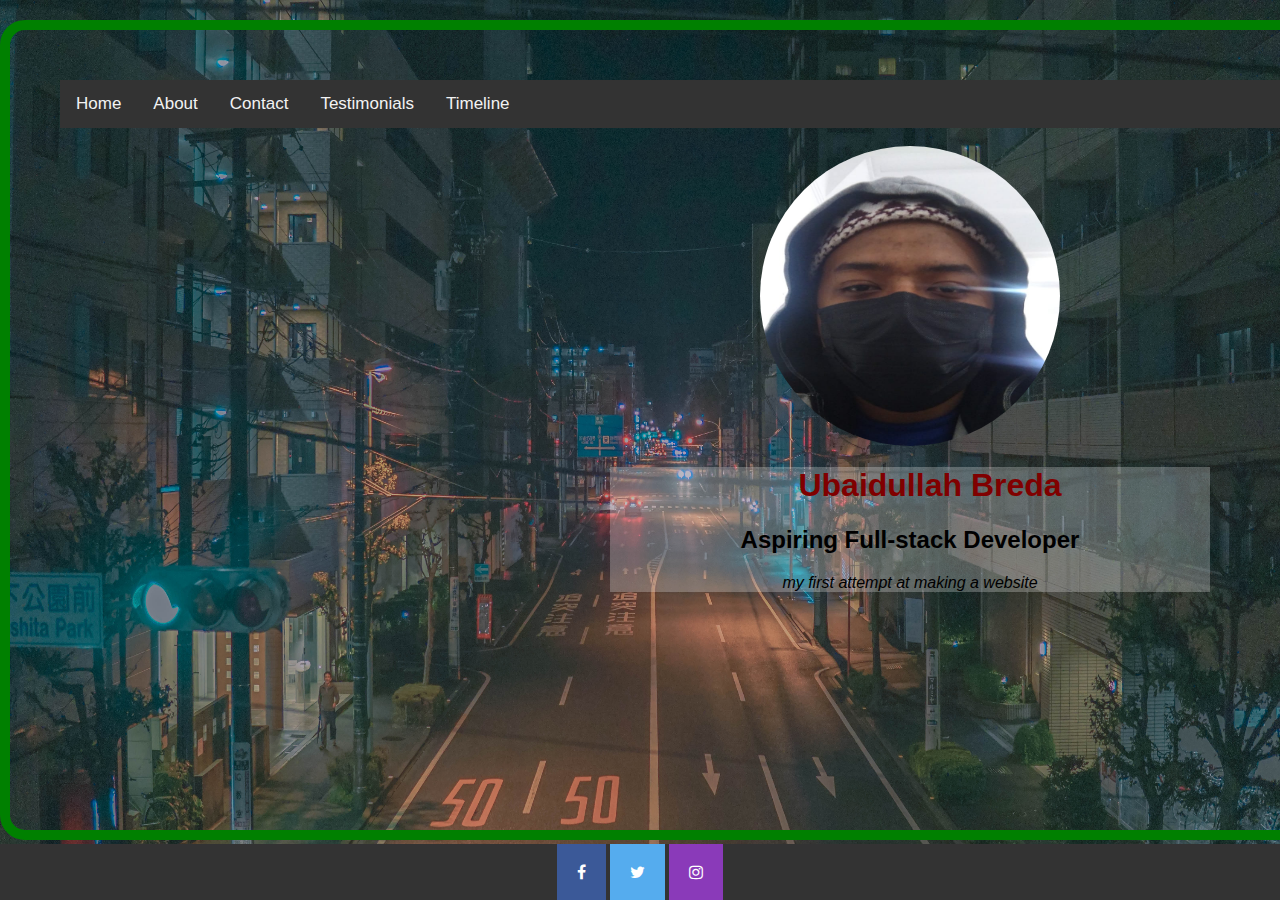
<file: index.html>
<!DOCTYPE html>
<html lang="en">
  <head>
    <meta charset="UTF-8" />
    <meta name="viewport" content="width=device-width, initial-scale=1.0" />
    <title>Home</title>
    <link rel="stylesheet" href="styles.css" />
    <link
      rel="stylesheet"
      href="https://cdnjs.cloudflare.com/ajax/libs/font-awesome/4.7.0/css/font-awesome.min.css"
    />
  </head>
  <!-- CSS -->
  <style>
    .homepic {
      width: 300px;
      height: 300px;
      border-radius: 50%;
      display: block;
      margin-left: auto;
      margin-right: auto;
     
    }
    body {
      width: 1700px;
      height: 700px;
      
    }
    .boi {
      width: 600px;
      display: block;
      margin-left: auto;
      margin-right: auto;
      background: rgba(255, 255, 255, 0.25);
      text-align: center;
    }
  </style>
  <body>
    <!-- navigation -->
    <div>
      <nav>
        <ul>
          <li><a href="index.html">Home</a></li>
          <li><a href="about.html">About</a></li>
          <li><a href="contactform.html">Contact</a></li>
          <li><a href="testimonial.html">Testimonials</a></li>
          <li><a href="timeline.html">Timeline</a></li>
        </ul>
      </nav>
    </div>
    <br>
    <img class="homepic" src="homepic.jpeg" alt="">

    <div class="boi">
      <h1>Ubaidullah Breda</h1>
      <h2>Aspiring Full-stack Developer</h2>
      <p>
        <i> my first attempt at making a website </i>
      </p>
    </div>
    <br /><br />
    <footer>
  <div class="footer">
   <!-- media icons -->
<div class="icons">
  <a
    href="https://www.facebook.com/ubaidullah.breda.3/"
    class="fa fa-facebook"
  ></a>
  <a href="https://twitter.com/Bredaubaidullah" class="fa fa-twitter"></a>
  <a
    href="https://www.instagram.com/bredaubaidullah/"
    class="fa fa-instagram"
  ></a>
</div>
</footer>
  </body>
</html>
</file>
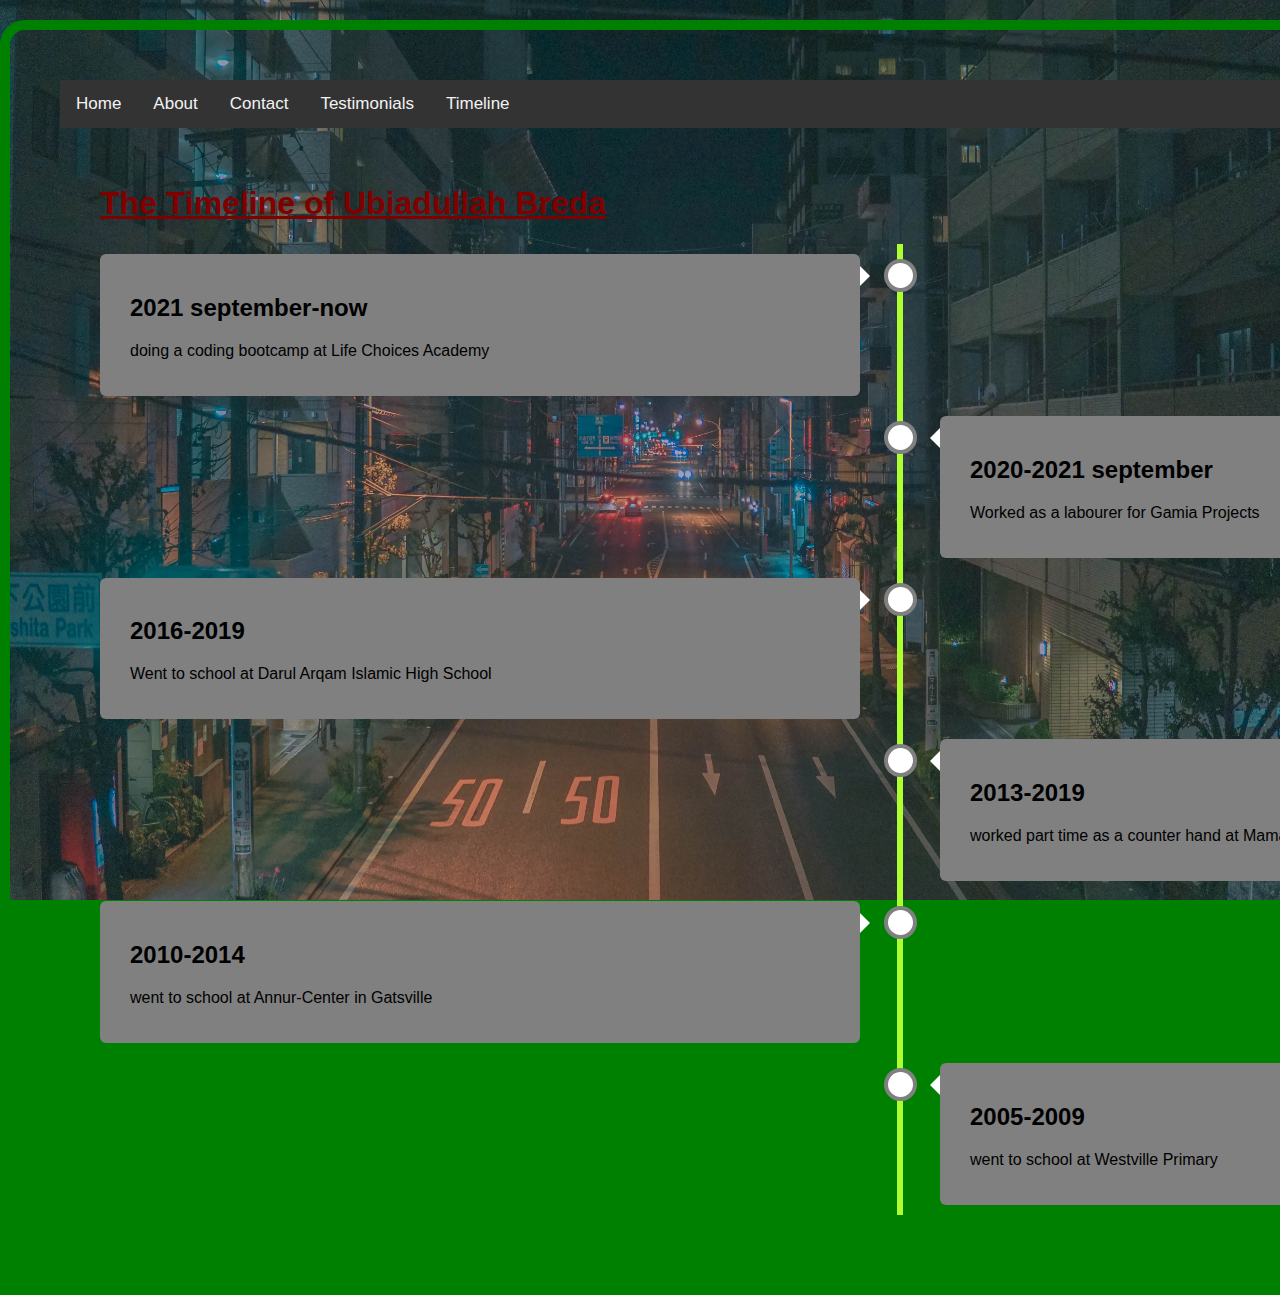
<file: timeline.html>
<!DOCTYPE html>
<html lang="en">
  <head>
    <meta charset="UTF-8" />
    <meta name="viewport" content="width=device-width, initial-scale=1.0" />
    <title>Timeline</title>
    <link rel="stylesheet" href="styles.css" />
  </head>
  <style>
    * {
      box-sizing: border-box;
    }

    body {
      background-color: green;
      font-family: -apple-system, BlinkMacSystemFont, "Segoe UI", Roboto,
          Oxygen, Ubuntu, Cantarell, "Open Sans", "Helvetica Neue", sans-serif;
      width: 1800px;
    }

    .timeline {
      position: relative;
      max-width: 1700px;
      margin: 0 auto;
    }

    .timeline::after {
      content: "";
      position: absolute;
      width: 6px;
      background-color: greenyellow;
      top: 0;
      bottom: 0;
      left: 50%;
      margin-left: -3px;
    }

    .container {
      padding: 10px 40px;
      position: relative;
      background-color: inherit;
      width: 50%;
    }

    .container::after {
      content: "";
      position: absolute;
      width: 25px;
      height: 25px;
      right: -17px;
      background-color: white;
      border: 4px solid grey;
      top: 15px;
      border-radius: 50%;
      z-index: 1;
    }

    .left {
      left: 0;
    }

    .right {
      left: 50%;
    }

    /* arrows(pointing right) */
    .left::before {
      content: " ";
      height: 0;
      position: absolute;
      top: 22px;
      width: 0;
      z-index: 1;
      right: 30px;
      border: medium solid gray;
      border-width: 10px 0 10px 10px;
      border-color: transparent transparent transparent white;
    }

    /* arrows (pointing left) */
    .right::before {
      content: " ";
      height: 0;
      position: absolute;
      top: 22px;
      width: 0;
      z-index: 1;
      left: 30px;
      border: medium solid grey;
      border-width: 10px 10px 10px 0;
      border-color: transparent white transparent transparent;
    }

    .right::after {
      left: -16px;
    }

    .content {
      padding: 20px 30px;
      background-color: gray;
      position: relative;
      border-radius: 6px;
    }

    @media screen and (max-width: 600px) {
      .timeline::after {
        left: 31px;
      }

      .container {
        width: 100%;
        padding-left: 70px;
        padding-right: 25px;
      }

      .container::before {
        left: 60px;
        border: medium solid white;
        border-width: 10px 10px 10px 0;
        border-color: transparent white transparent transparent;
      }

      .left::after,
      .right::after {
        left: 15px;
      }

      .right {
        left: 0%;
      }
    }
  </style>

  <!-- start of body -->
  <body> 
    <div class="border">
      <!-- navigation -->
    <div>
      <nav>
        <ul>
          <li><a href="index.html">Home</a></li>
          <li><a href="about.html">About</a></li>
          <li><a href="contactform.html">Contact</a></li>
          <li><a href="testimonial.html">Testimonials</a></li>
          <li><a href="timeline.html">Timeline</a></li>
        </ul>
      </nav>
    </div>
    <br /><br />

    <!-- timeline -->
    <h1><u>The Timeline of Ubiadullah Breda</u></h1>
    <!-- 0.1 -->
    <div class="timeline">
        <div class="container left">
          <div class="content">
            <h2>2021 september-now</h2>
            <p>doing a coding bootcamp at Life Choices Academy</p>
          </div>
        </div>
    <!-- one -->
    <div class="timeline">
      <div class="container right">
        <div class="content">
          <h2>2020-2021 september</h2>
          <p>Worked as a labourer for Gamia Projects</p>
        </div>
      </div>
      <!-- two -->
      <div class="container left">
        <div class="content">
          <h2>2016-2019</h2>
          <p>Went to school at Darul Arqam Islamic High School</p>
        </div>
      </div>
      <!-- three -->
      <div class="container right">
        <div class="content">
          <h2>2013-2019</h2>
          <p>worked part time as a counter hand at Mama's Kombuis</p>
        </div>
      </div>
      <!-- four -->
      <div class="container left">
        <div class="content">
          <h2>2010-2014</h2>
          <p>went to school at Annur-Center in Gatsville</p>
        </div>
      </div>
      <!-- seven -->
      <div class="container right">
        <div class="content">
          <h2>2005-2009</h2>
          <p>went to school at Westville Primary</p>
        </div>
      </div>
      
    </div>

    </div>
    
    
  </body>
</html>
</file>
<file: styles.css>
body {
  background-image: url(ian-valerio-CAFq0pv9HjY-unsplash.jpg);
  background-size: 100% 100%;
  background-repeat: no-repeat;
  background-attachment: fixed;
  width: 1700px;
  border: 10px solid green;
  padding: 50px;
  margin: 20px;
  font: 1em sans-serif;
  margin-left: auto;
  margin-right: auto;
  border-radius: 25px;
  font-family: -apple-system, BlinkMacSystemFont, "Segoe UI", Roboto, Oxygen,
    Ubuntu, Cantarell, "Open Sans", "Helvetica Neue", sans-serif;
}
.code {
  border-radius: 25px;
  background: #73ad21;
  padding: 10px;
  width: 200px;
  height: 150px;
  margin-left: auto;
  margin-right: auto;
}

h1 {
  color: maroon;
  margin-left: 40px;
}
table,
th,
td {
  border: 1px solid black;
  border-collapse: collapse;
  background-color: #d6eeee;
}
input[type="text"] {
  border: none;
  border-bottom: 2px solid red;
  float: center;
}
textarea {
  width: 100%;
  height: 150px;
  padding: 12px 20px;
  box-sizing: border-box;
  border: 2px solid #ccc;
  border-radius: 4px;
  background-color: #f8f8f8;
  resize: none;
}
nav {
  overflow: hidden;
  background-color: #333;
}

ul {
  list-style-type: none;
  margin: 0;
  padding: 0;
}

nav a {
  float: left;
  color: #f2f2f2;
  text-align: center;
  padding: 14px 16px;
  text-decoration: none;
  font-size: 17px;
}

nav a:hover {
  background-color: #ddd;
  color: black;
}
/* media icons */

.fa {
  padding: 20px;
  font-size: 30px;

  text-align: center;
  text-decoration: none;
}

.fa:hover {
  opacity: 0.5;
}

/* inster */
.fa-instagram {
  background: #8a3ab9;
  color: white;
}

/* Facebook */
.fa-facebook {
  background: #3b5998;
  color: white;
}

/* Twitter */
.fa-twitter {
  background: #55acee;
  color: white;
}
.footer {
  position: fixed;
  left: 0;
  bottom: 0;
  width: 100%;
  background-color: #333;
  color: white;
  text-align: center;
}
</file>
